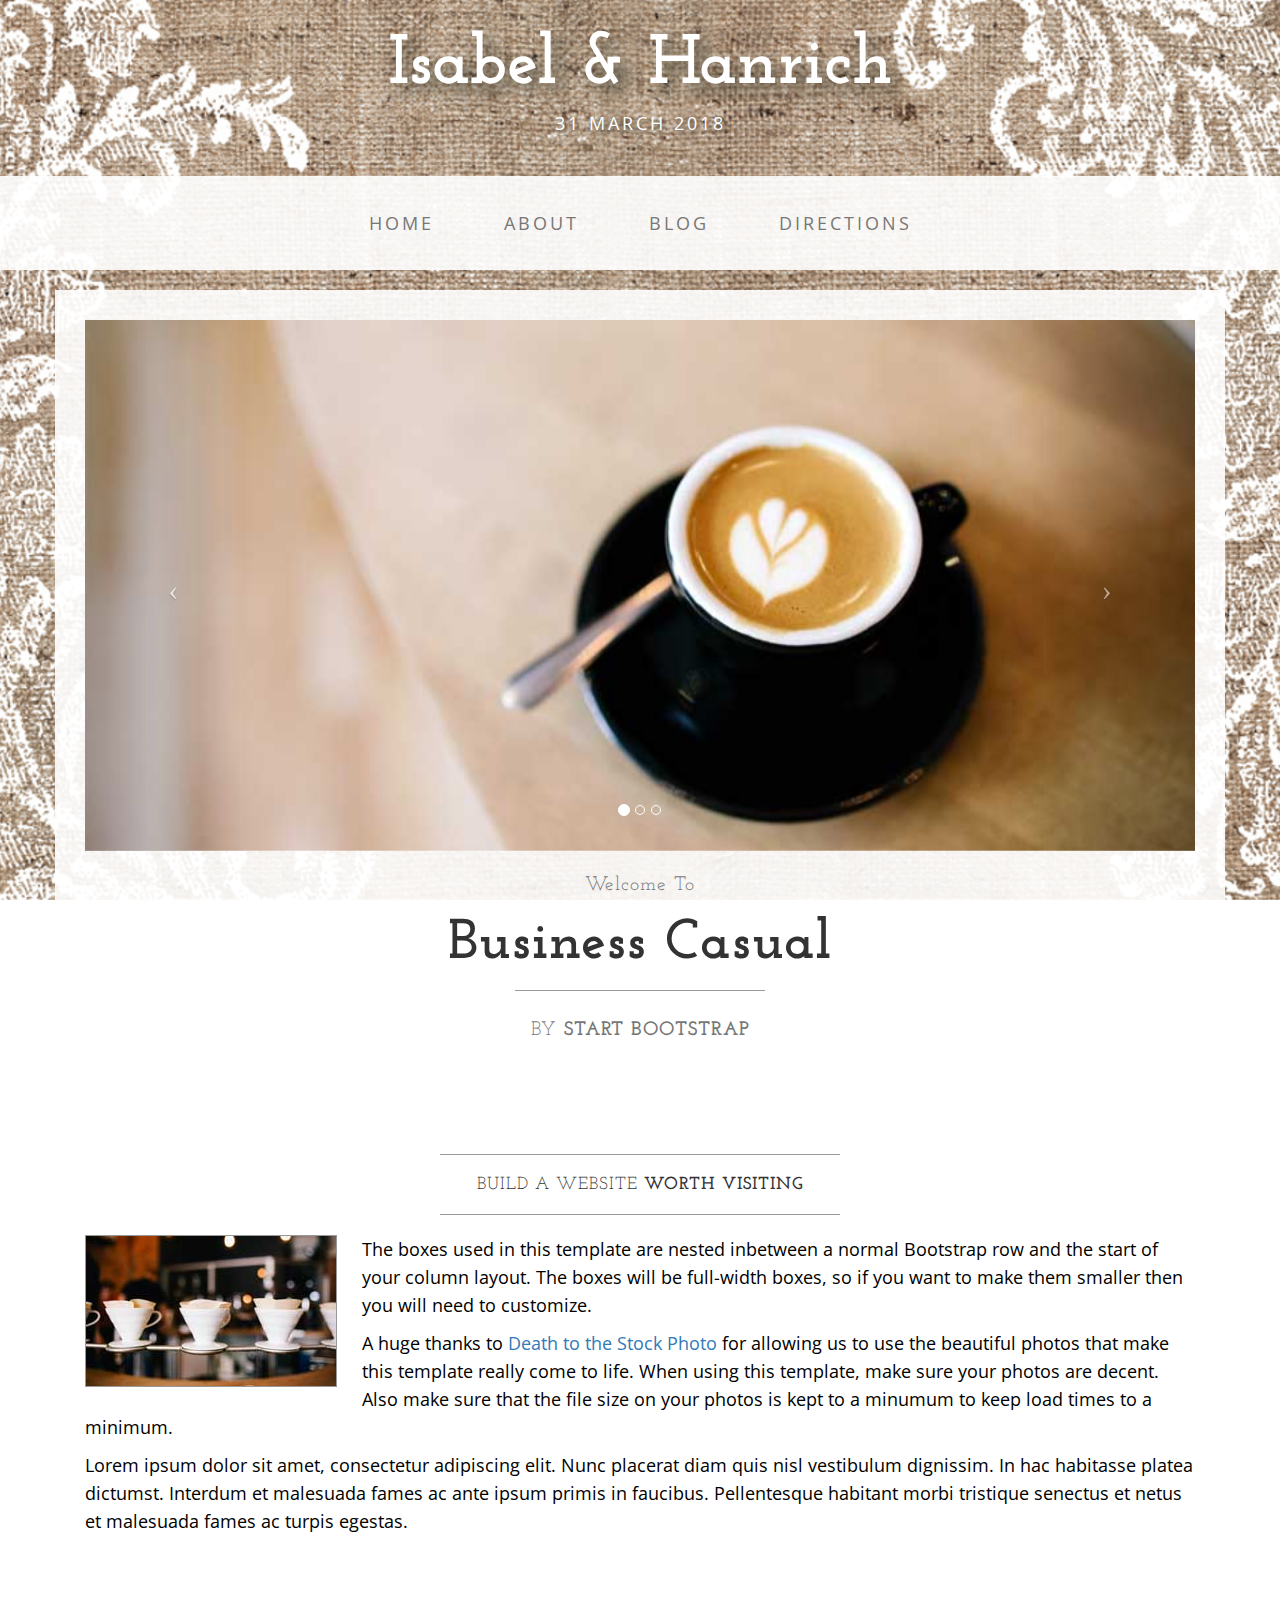
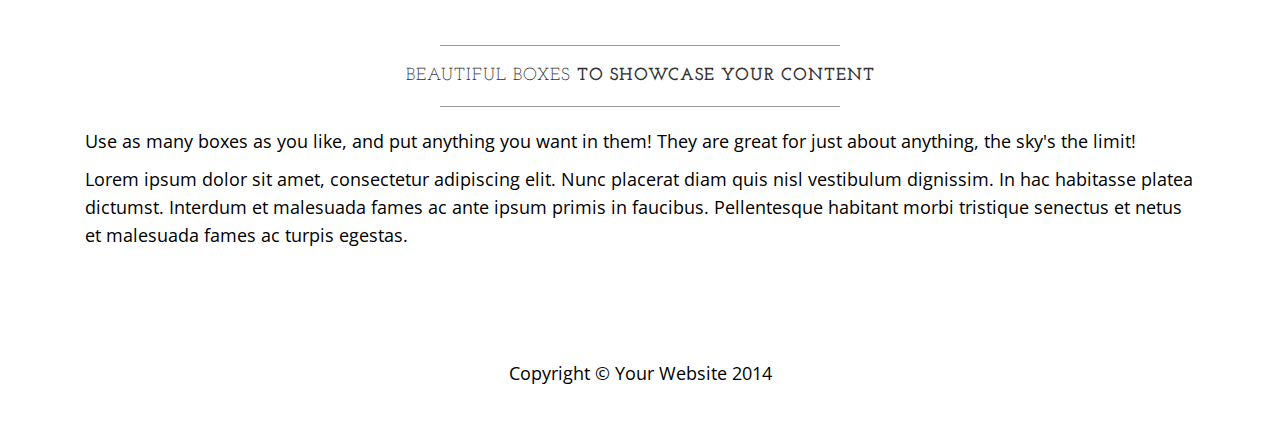
<file: startbootstrap-business-casual-gh-pages/index.html>
<!DOCTYPE html>
<html lang="en">

<head>

    <meta charset="utf-8">
    <meta http-equiv="X-UA-Compatible" content="IE=edge">
    <meta name="viewport" content="width=device-width, initial-scale=1">
    <meta name="description" content="">
    <meta name="author" content="">

    <title>Business Casual - Start Bootstrap Theme</title>

    <!-- Bootstrap Core CSS -->
    <link href="css/bootstrap.min.css" rel="stylesheet">

    <!-- Custom CSS -->
    <link href="css/business-casual.css" rel="stylesheet">

    <!-- Fonts -->
    <link href="https://fonts.googleapis.com/css?family=Open+Sans:300italic,400italic,600italic,700italic,800italic,400,300,600,700,800" rel="stylesheet" type="text/css">
    <link href="https://fonts.googleapis.com/css?family=Josefin+Slab:100,300,400,600,700,100italic,300italic,400italic,600italic,700italic" rel="stylesheet" type="text/css">

    <!-- HTML5 Shim and Respond.js IE8 support of HTML5 elements and media queries -->
    <!-- WARNING: Respond.js doesn't work if you view the page via file:// -->
    <!--[if lt IE 9]>
        <script src="https://oss.maxcdn.com/libs/html5shiv/3.7.0/html5shiv.js"></script>
        <script src="https://oss.maxcdn.com/libs/respond.js/1.4.2/respond.min.js"></script>
    <![endif]-->

</head>

<body>
    <div class="brand">Isabel &#38; Hanrich</div>
    <div class="address-bar">31 March 2018</div>

    <!-- Navigation -->
    <nav class="navbar navbar-default" role="navigation">
        <div class="container">
            <!-- Brand and toggle get grouped for better mobile display -->
            <div class="navbar-header">
                <button type="button" class="navbar-toggle" data-toggle="collapse" data-target="#bs-example-navbar-collapse-1">
                    <span class="sr-only">Toggle navigation</span>
                    <span class="icon-bar"></span>
                    <span class="icon-bar"></span>
                    <span class="icon-bar"></span>
                </button>
                <!-- navbar-brand is hidden on larger screens, but visible when the menu is collapsed -->
                <a class="navbar-brand" href="index.html">Business Casual</a>
            </div>
            <!-- Collect the nav links, forms, and other content for toggling -->
            <div class="collapse navbar-collapse" id="bs-example-navbar-collapse-1">
                <ul class="nav navbar-nav">
                    <li>
                        <a href="index.html">Home</a>
                    </li>
                    <li>
                        <a href="about.html">About</a>
                    </li>
                    <li>
                        <a href="blog.html">Blog</a>
                    </li>
                    <li>
                        <a href="directions.html">Directions</a>
                    </li>
                </ul>
            </div>
            <!-- /.navbar-collapse -->
        </div>
        <!-- /.container -->
    </nav>

    <div class="container">

        <div class="row">
            <div class="box">
                <div class="col-lg-12 text-center">
                    <div id="carousel-example-generic" class="carousel slide">
                        <!-- Indicators -->
                        <ol class="carousel-indicators hidden-xs">
                            <li data-target="#carousel-example-generic" data-slide-to="0" class="active"></li>
                            <li data-target="#carousel-example-generic" data-slide-to="1"></li>
                            <li data-target="#carousel-example-generic" data-slide-to="2"></li>
                        </ol>

                        <!-- Wrapper for slides -->
                        <div class="carousel-inner">
                            <div class="item active">
                                <img class="img-responsive img-full" src="img/slide-1.jpg" alt="">
                            </div>
                            <div class="item">
                                <img class="img-responsive img-full" src="img/slide-2.jpg" alt="">
                            </div>
                            <div class="item">
                                <img class="img-responsive img-full" src="img/slide-3.jpg" alt="">
                            </div>
                        </div>

                        <!-- Controls -->
                        <a class="left carousel-control" href="#carousel-example-generic" data-slide="prev">
                            <span class="icon-prev"></span>
                        </a>
                        <a class="right carousel-control" href="#carousel-example-generic" data-slide="next">
                            <span class="icon-next"></span>
                        </a>
                    </div>
                    <h2 class="brand-before">
                        <small>Welcome to</small>
                    </h2>
                    <h1 class="brand-name">Business Casual</h1>
                    <hr class="tagline-divider">
                    <h2>
                        <small>By
                            <strong>Start Bootstrap</strong>
                        </small>
                    </h2>
                </div>
            </div>
        </div>

        <div class="row">
            <div class="box">
                <div class="col-lg-12">
                    <hr>
                    <h2 class="intro-text text-center">Build a website
                        <strong>worth visiting</strong>
                    </h2>
                    <hr>
                    <img class="img-responsive img-border img-left" src="img/intro-pic.jpg" alt="">
                    <hr class="visible-xs">
                    <p>The boxes used in this template are nested inbetween a normal Bootstrap row and the start of your column layout. The boxes will be full-width boxes, so if you want to make them smaller then you will need to customize.</p>
                    <p>A huge thanks to <a href="http://join.deathtothestockphoto.com/" target="_blank">Death to the Stock Photo</a> for allowing us to use the beautiful photos that make this template really come to life. When using this template, make sure your photos are decent. Also make sure that the file size on your photos is kept to a minumum to keep load times to a minimum.</p>
                    <p>Lorem ipsum dolor sit amet, consectetur adipiscing elit. Nunc placerat diam quis nisl vestibulum dignissim. In hac habitasse platea dictumst. Interdum et malesuada fames ac ante ipsum primis in faucibus. Pellentesque habitant morbi tristique senectus et netus et malesuada fames ac turpis egestas.</p>
                </div>
            </div>
        </div>

        <div class="row">
            <div class="box">
                <div class="col-lg-12">
                    <hr>
                    <h2 class="intro-text text-center">Beautiful boxes
                        <strong>to showcase your content</strong>
                    </h2>
                    <hr>
                    <p>Use as many boxes as you like, and put anything you want in them! They are great for just about anything, the sky's the limit!</p>
                    <p>Lorem ipsum dolor sit amet, consectetur adipiscing elit. Nunc placerat diam quis nisl vestibulum dignissim. In hac habitasse platea dictumst. Interdum et malesuada fames ac ante ipsum primis in faucibus. Pellentesque habitant morbi tristique senectus et netus et malesuada fames ac turpis egestas.</p>
                </div>
            </div>
        </div>

    </div>
    <!-- /.container -->

    <footer>
        <div class="container">
            <div class="row">
                <div class="col-lg-12 text-center">
                    <p>Copyright &copy; Your Website 2014</p>
                </div>
            </div>
        </div>
    </footer>

    <!-- jQuery -->
    <script src="js/jquery.js"></script>

    <!-- Bootstrap Core JavaScript -->
    <script src="js/bootstrap.min.js"></script>

    <!-- Script to Activate the Carousel -->
    <script>
    $('.carousel').carousel({
        interval: 5000 //changes the speed
    })
    </script>

</body>

</html>
</file>
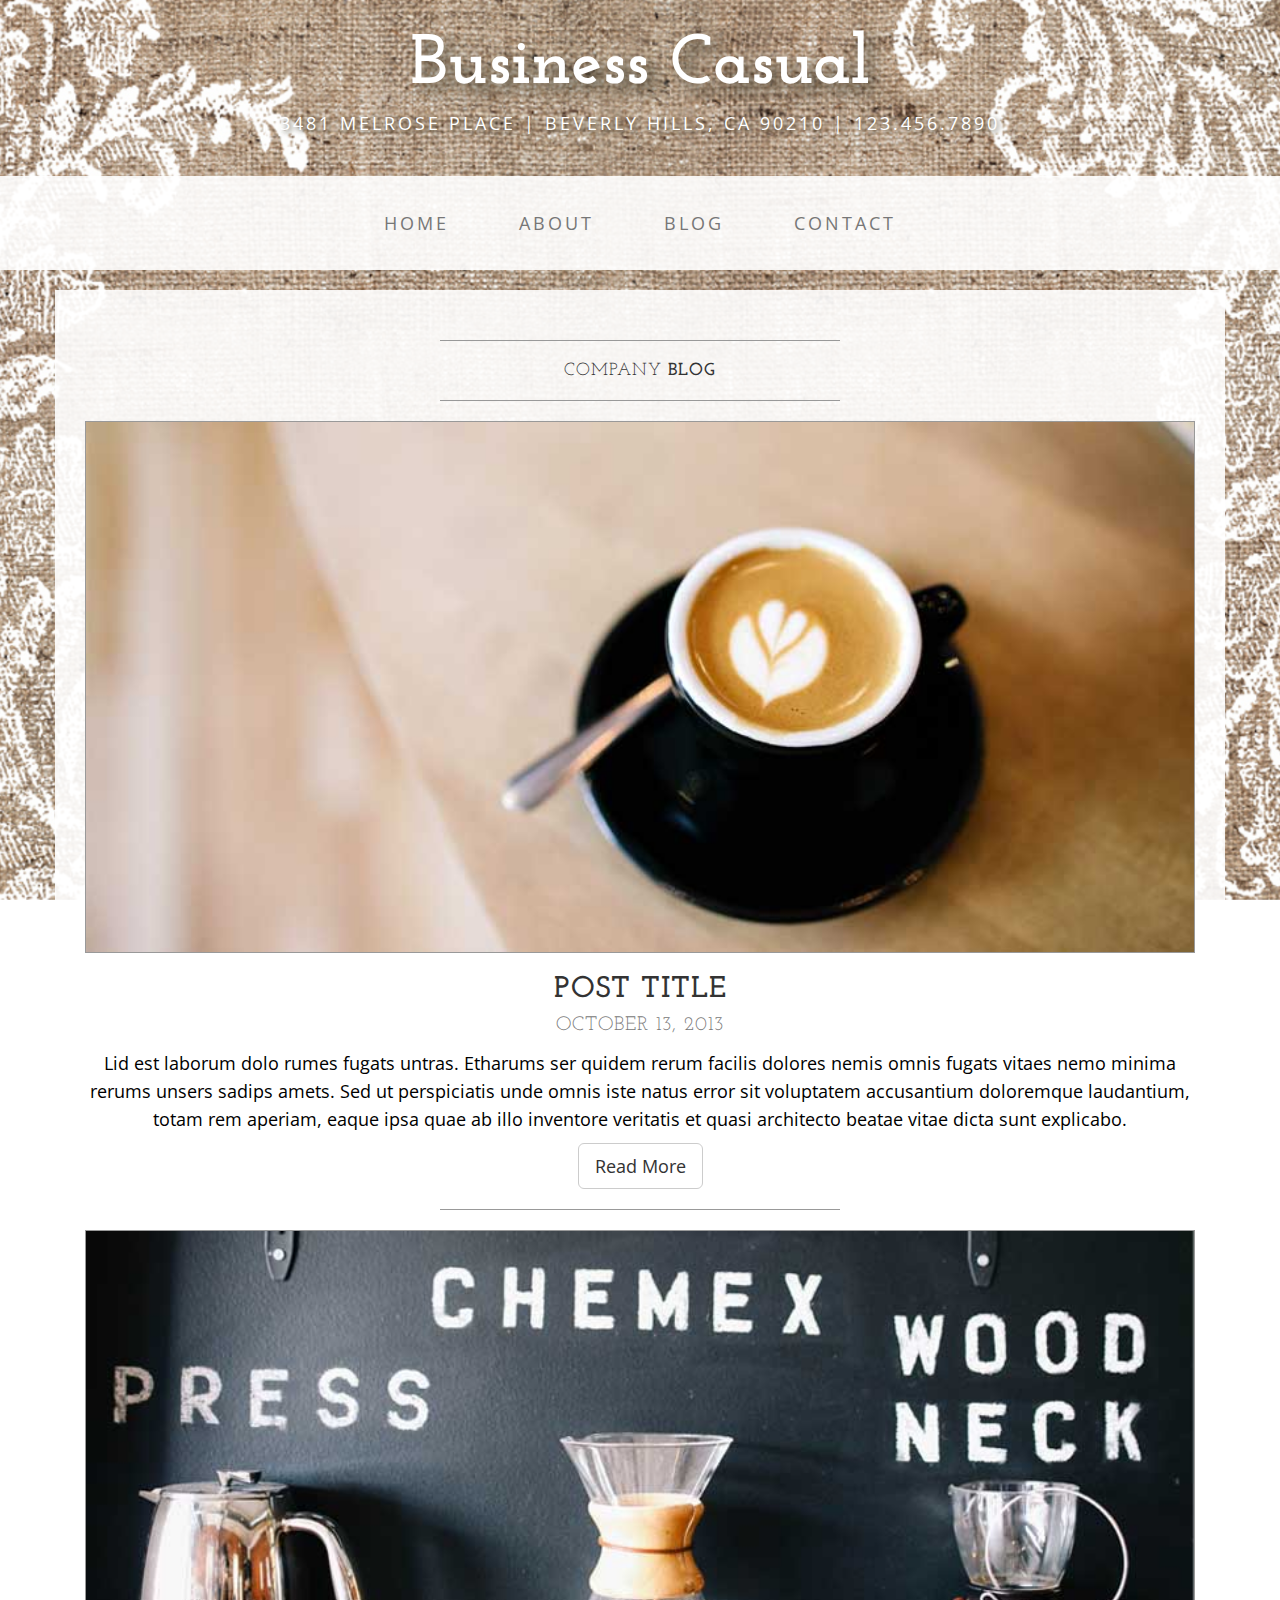
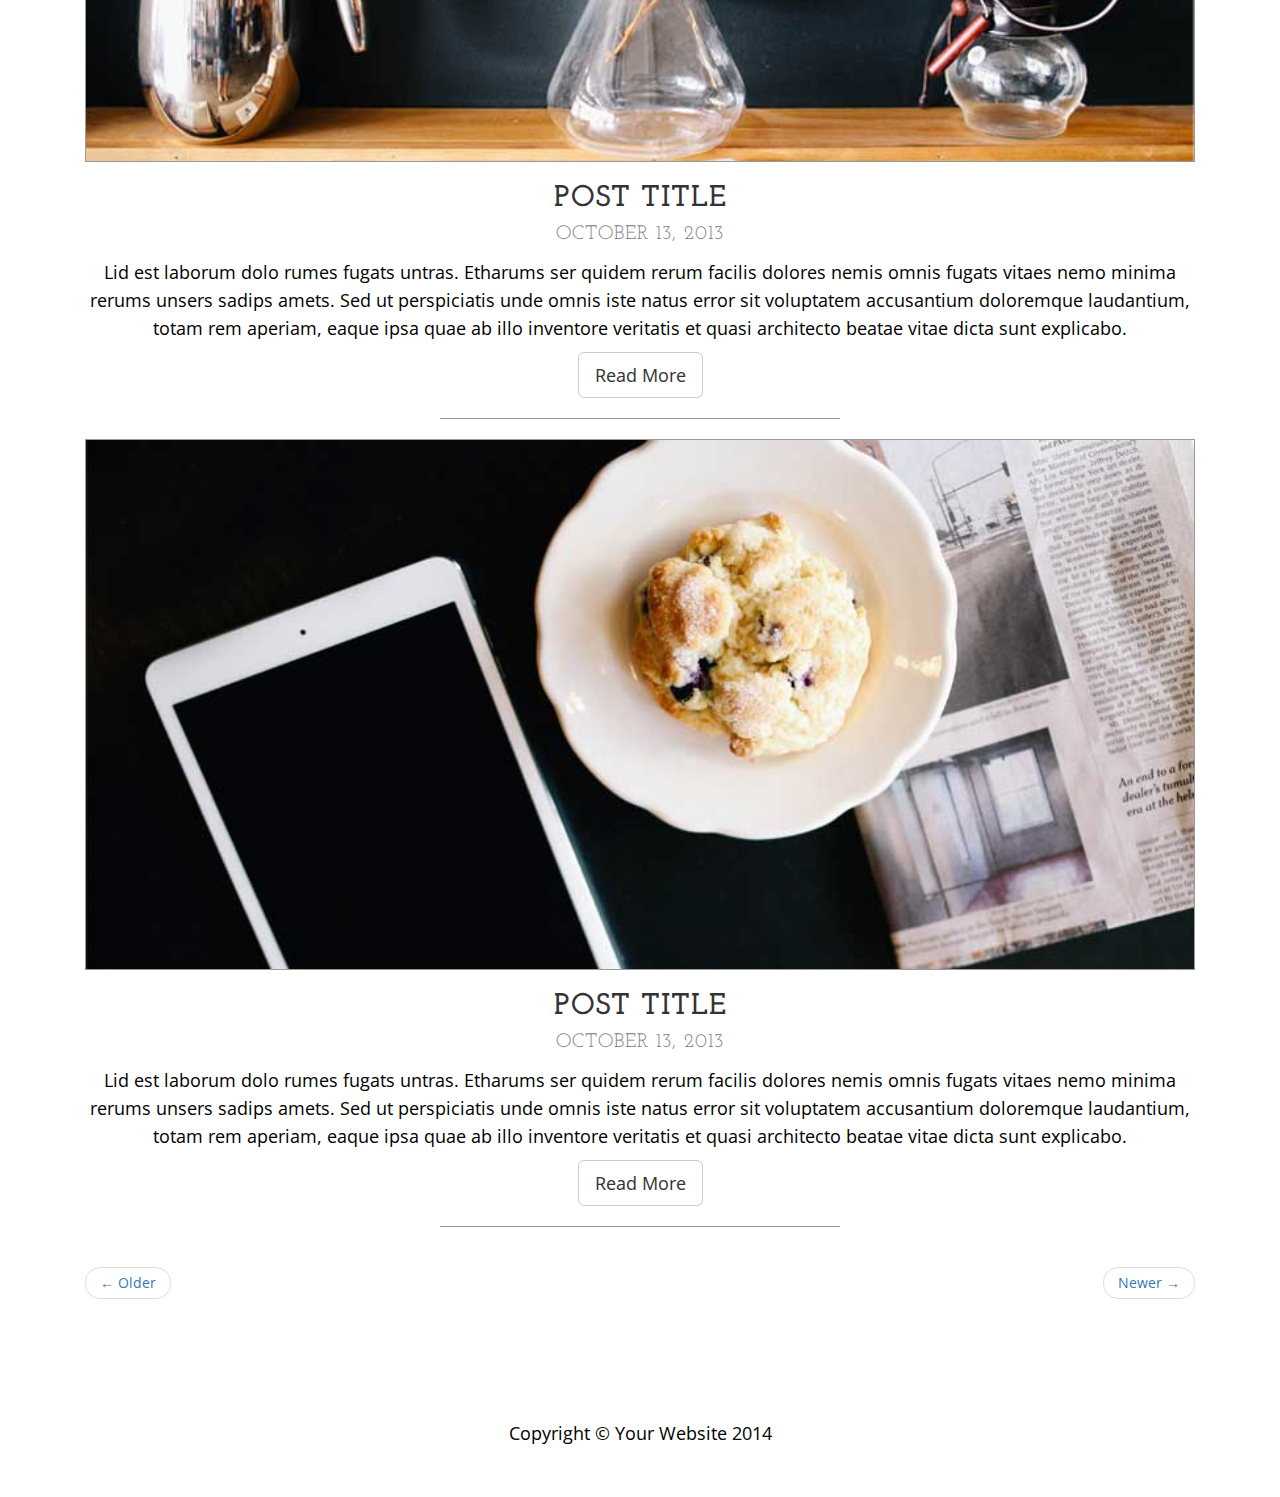
<file: startbootstrap-business-casual-gh-pages/blog.html>
<!DOCTYPE html>
<html lang="en">

<head>

    <meta charset="utf-8">
    <meta http-equiv="X-UA-Compatible" content="IE=edge">
    <meta name="viewport" content="width=device-width, initial-scale=1">
    <meta name="description" content="">
    <meta name="author" content="">

    <title>Blog - Business Casual - Start Bootstrap Theme</title>

    <!-- Bootstrap Core CSS -->
    <link href="css/bootstrap.min.css" rel="stylesheet">

    <!-- Custom CSS -->
    <link href="css/business-casual.css" rel="stylesheet">

    <!-- Fonts -->
    <link href="https://fonts.googleapis.com/css?family=Open+Sans:300italic,400italic,600italic,700italic,800italic,400,300,600,700,800" rel="stylesheet" type="text/css">
    <link href="https://fonts.googleapis.com/css?family=Josefin+Slab:100,300,400,600,700,100italic,300italic,400italic,600italic,700italic" rel="stylesheet" type="text/css">

    <!-- HTML5 Shim and Respond.js IE8 support of HTML5 elements and media queries -->
    <!-- WARNING: Respond.js doesn't work if you view the page via file:// -->
    <!--[if lt IE 9]>
        <script src="https://oss.maxcdn.com/libs/html5shiv/3.7.0/html5shiv.js"></script>
        <script src="https://oss.maxcdn.com/libs/respond.js/1.4.2/respond.min.js"></script>
    <![endif]-->

</head>

<body>

    <div class="brand">Business Casual</div>
    <div class="address-bar">3481 Melrose Place | Beverly Hills, CA 90210 | 123.456.7890</div>

    <!-- Navigation -->
    <nav class="navbar navbar-default" role="navigation">
        <div class="container">
            <!-- Brand and toggle get grouped for better mobile display -->
            <div class="navbar-header">
                <button type="button" class="navbar-toggle" data-toggle="collapse" data-target="#bs-example-navbar-collapse-1">
                    <span class="sr-only">Toggle navigation</span>
                    <span class="icon-bar"></span>
                    <span class="icon-bar"></span>
                    <span class="icon-bar"></span>
                </button>
                <!-- navbar-brand is hidden on larger screens, but visible when the menu is collapsed -->
                <a class="navbar-brand" href="index.html">Business Casual</a>
            </div>
            <!-- Collect the nav links, forms, and other content for toggling -->
            <div class="collapse navbar-collapse" id="bs-example-navbar-collapse-1">
                <ul class="nav navbar-nav">
                    <li>
                        <a href="index.html">Home</a>
                    </li>
                    <li>
                        <a href="about.html">About</a>
                    </li>
                    <li>
                        <a href="blog.html">Blog</a>
                    </li>
                    <li>
                        <a href="contact.html">Contact</a>
                    </li>
                </ul>
            </div>
            <!-- /.navbar-collapse -->
        </div>
        <!-- /.container -->
    </nav>

    <div class="container">

        <div class="row">
            <div class="box">
                <div class="col-lg-12">
                    <hr>
                    <h2 class="intro-text text-center">Company
                        <strong>blog</strong>
                    </h2>
                    <hr>
                </div>
                <div class="col-lg-12 text-center">
                    <img class="img-responsive img-border img-full" src="img/slide-1.jpg" alt="">
                    <h2>Post Title
                        <br>
                        <small>October 13, 2013</small>
                    </h2>
                    <p>Lid est laborum dolo rumes fugats untras. Etharums ser quidem rerum facilis dolores nemis omnis fugats vitaes nemo minima rerums unsers sadips amets. Sed ut perspiciatis unde omnis iste natus error sit voluptatem accusantium doloremque laudantium, totam rem aperiam, eaque ipsa quae ab illo inventore veritatis et quasi architecto beatae vitae dicta sunt explicabo.</p>
                    <a href="#" class="btn btn-default btn-lg">Read More</a>
                    <hr>
                </div>
                <div class="col-lg-12 text-center">
                    <img class="img-responsive img-border img-full" src="img/slide-2.jpg" alt="">
                    <h2>Post Title
                        <br>
                        <small>October 13, 2013</small>
                    </h2>
                    <p>Lid est laborum dolo rumes fugats untras. Etharums ser quidem rerum facilis dolores nemis omnis fugats vitaes nemo minima rerums unsers sadips amets. Sed ut perspiciatis unde omnis iste natus error sit voluptatem accusantium doloremque laudantium, totam rem aperiam, eaque ipsa quae ab illo inventore veritatis et quasi architecto beatae vitae dicta sunt explicabo.</p>
                    <a href="#" class="btn btn-default btn-lg">Read More</a>
                    <hr>
                </div>
                <div class="col-lg-12 text-center">
                    <img class="img-responsive img-border img-full" src="img/slide-3.jpg" alt="">
                    <h2>Post Title
                        <br>
                        <small>October 13, 2013</small>
                    </h2>
                    <p>Lid est laborum dolo rumes fugats untras. Etharums ser quidem rerum facilis dolores nemis omnis fugats vitaes nemo minima rerums unsers sadips amets. Sed ut perspiciatis unde omnis iste natus error sit voluptatem accusantium doloremque laudantium, totam rem aperiam, eaque ipsa quae ab illo inventore veritatis et quasi architecto beatae vitae dicta sunt explicabo.</p>
                    <a href="#" class="btn btn-default btn-lg">Read More</a>
                    <hr>
                </div>
                <div class="col-lg-12 text-center">
                    <ul class="pager">
                        <li class="previous"><a href="#">&larr; Older</a>
                        </li>
                        <li class="next"><a href="#">Newer &rarr;</a>
                        </li>
                    </ul>
                </div>
            </div>
        </div>

    </div>
    <!-- /.container -->

    <footer>
        <div class="container">
            <div class="row">
                <div class="col-lg-12 text-center">
                    <p>Copyright &copy; Your Website 2014</p>
                </div>
            </div>
        </div>
    </footer>

    <!-- jQuery -->
    <script src="js/jquery.js"></script>

    <!-- Bootstrap Core JavaScript -->
    <script src="js/bootstrap.min.js"></script>

</body>

</html>
</file>
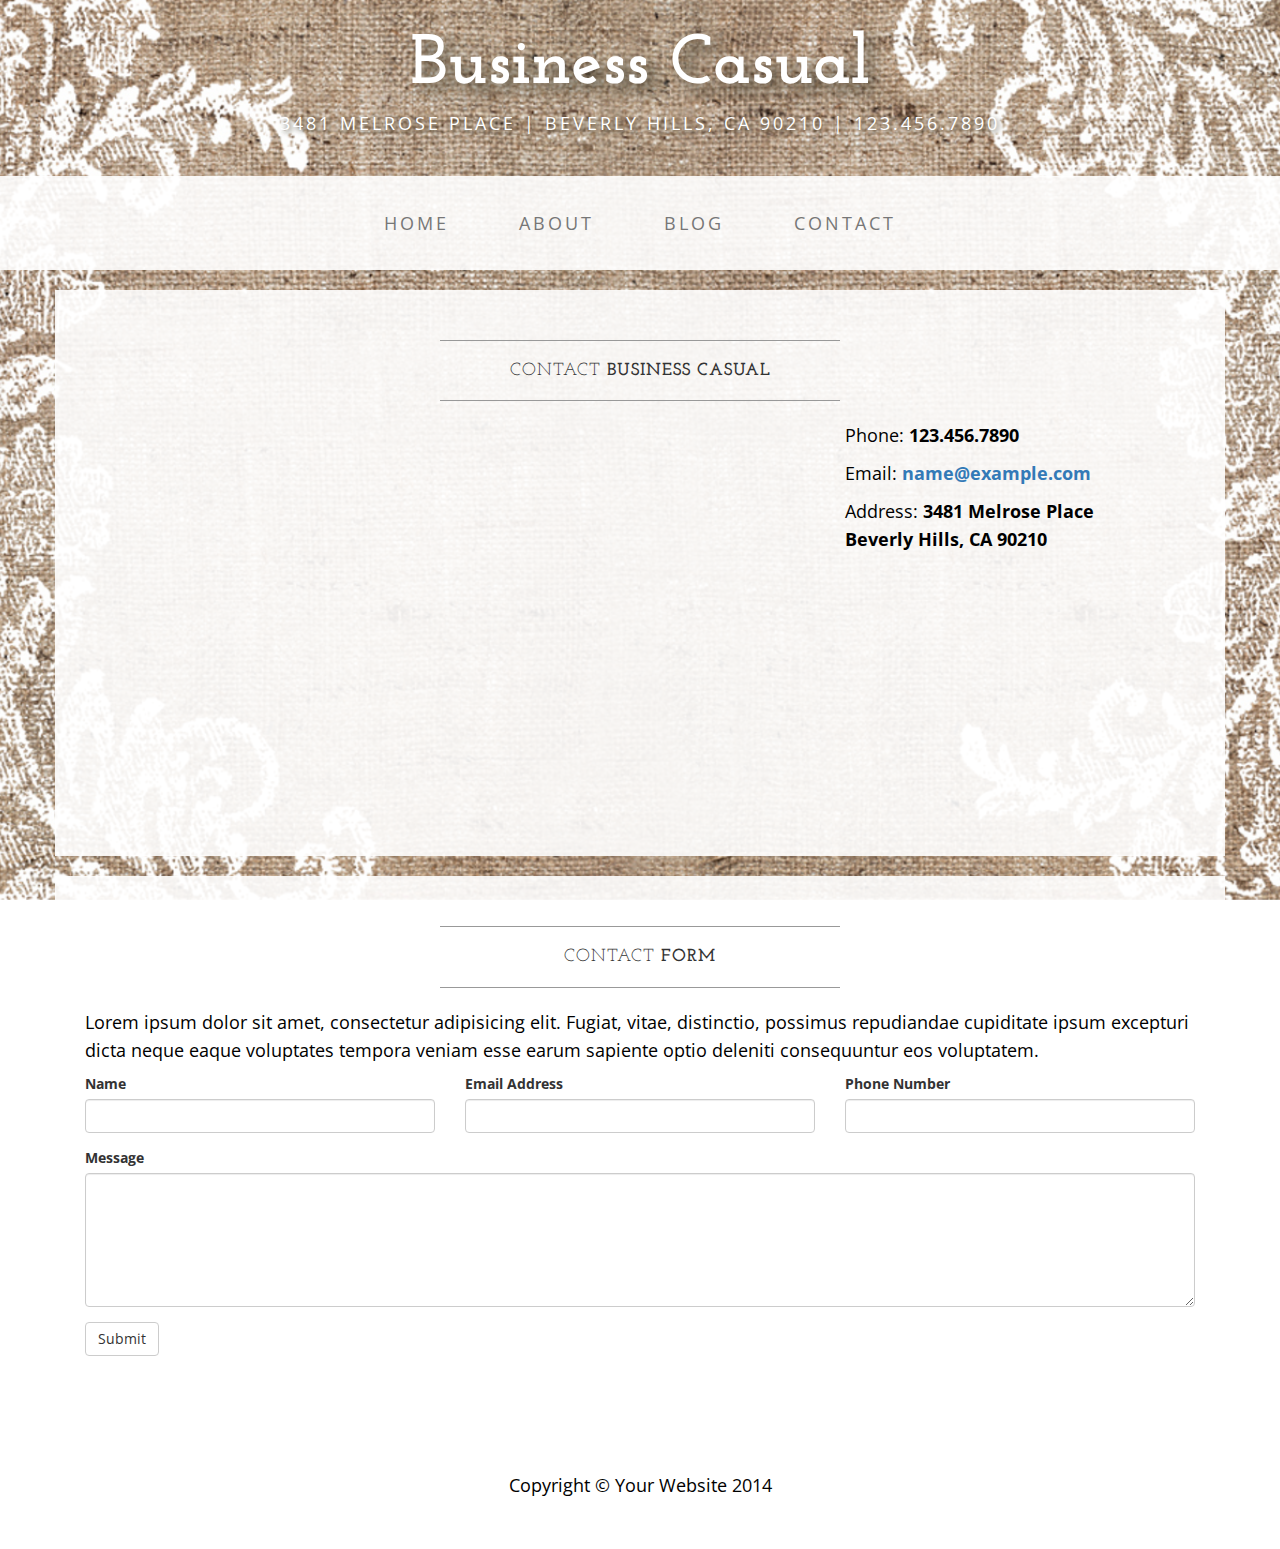
<file: startbootstrap-business-casual-gh-pages/contact.html>
<!DOCTYPE html>
<html lang="en">

<head>

    <meta charset="utf-8">
    <meta http-equiv="X-UA-Compatible" content="IE=edge">
    <meta name="viewport" content="width=device-width, initial-scale=1">
    <meta name="description" content="">
    <meta name="author" content="">

    <title>Contact - Business Casual - Start Bootstrap Theme</title>

    <!-- Bootstrap Core CSS -->
    <link href="css/bootstrap.min.css" rel="stylesheet">

    <!-- Custom CSS -->
    <link href="css/business-casual.css" rel="stylesheet">

    <!-- Fonts -->
    <link href="https://fonts.googleapis.com/css?family=Open+Sans:300italic,400italic,600italic,700italic,800italic,400,300,600,700,800" rel="stylesheet" type="text/css">
    <link href="https://fonts.googleapis.com/css?family=Josefin+Slab:100,300,400,600,700,100italic,300italic,400italic,600italic,700italic" rel="stylesheet" type="text/css">

    <!-- HTML5 Shim and Respond.js IE8 support of HTML5 elements and media queries -->
    <!-- WARNING: Respond.js doesn't work if you view the page via file:// -->
    <!--[if lt IE 9]>
        <script src="https://oss.maxcdn.com/libs/html5shiv/3.7.0/html5shiv.js"></script>
        <script src="https://oss.maxcdn.com/libs/respond.js/1.4.2/respond.min.js"></script>
    <![endif]-->

</head>

<body>

    <div class="brand">Business Casual</div>
    <div class="address-bar">3481 Melrose Place | Beverly Hills, CA 90210 | 123.456.7890</div>

    <!-- Navigation -->
    <nav class="navbar navbar-default" role="navigation">
        <div class="container">
            <!-- Brand and toggle get grouped for better mobile display -->
            <div class="navbar-header">
                <button type="button" class="navbar-toggle" data-toggle="collapse" data-target="#bs-example-navbar-collapse-1">
                    <span class="sr-only">Toggle navigation</span>
                    <span class="icon-bar"></span>
                    <span class="icon-bar"></span>
                    <span class="icon-bar"></span>
                </button>
                <!-- navbar-brand is hidden on larger screens, but visible when the menu is collapsed -->
                <a class="navbar-brand" href="index.html">Business Casual</a>
            </div>
            <!-- Collect the nav links, forms, and other content for toggling -->
            <div class="collapse navbar-collapse" id="bs-example-navbar-collapse-1">
                <ul class="nav navbar-nav">
                    <li>
                        <a href="index.html">Home</a>
                    </li>
                    <li>
                        <a href="about.html">About</a>
                    </li>
                    <li>
                        <a href="blog.html">Blog</a>
                    </li>
                    <li>
                        <a href="contact.html">Contact</a>
                    </li>
                </ul>
            </div>
            <!-- /.navbar-collapse -->
        </div>
        <!-- /.container -->
    </nav>

    <div class="container">

        <div class="row">
            <div class="box">
                <div class="col-lg-12">
                    <hr>
                    <h2 class="intro-text text-center">Contact
                        <strong>business casual</strong>
                    </h2>
                    <hr>
                </div>
                <div class="col-md-8">
                    <!-- Embedded Google Map using an iframe - to select your location find it on Google maps and paste the link as the iframe src. If you want to use the Google Maps API instead then have at it! -->
                    <iframe width="100%" height="400" frameborder="0" scrolling="no" marginheight="0" marginwidth="0" src="http://maps.google.com/maps?hl=en&amp;ie=UTF8&amp;ll=37.0625,-95.677068&amp;spn=56.506174,79.013672&amp;t=m&amp;z=4&amp;output=embed"></iframe>
                </div>
                <div class="col-md-4">
                    <p>Phone:
                        <strong>123.456.7890</strong>
                    </p>
                    <p>Email:
                        <strong><a href="mailto:name@example.com">name@example.com</a></strong>
                    </p>
                    <p>Address:
                        <strong>3481 Melrose Place
                            <br>Beverly Hills, CA 90210</strong>
                    </p>
                </div>
                <div class="clearfix"></div>
            </div>
        </div>

        <div class="row">
            <div class="box">
                <div class="col-lg-12">
                    <hr>
                    <h2 class="intro-text text-center">Contact
                        <strong>form</strong>
                    </h2>
                    <hr>
                    <p>Lorem ipsum dolor sit amet, consectetur adipisicing elit. Fugiat, vitae, distinctio, possimus repudiandae cupiditate ipsum excepturi dicta neque eaque voluptates tempora veniam esse earum sapiente optio deleniti consequuntur eos voluptatem.</p>
                    <form role="form">
                        <div class="row">
                            <div class="form-group col-lg-4">
                                <label>Name</label>
                                <input type="text" class="form-control">
                            </div>
                            <div class="form-group col-lg-4">
                                <label>Email Address</label>
                                <input type="email" class="form-control">
                            </div>
                            <div class="form-group col-lg-4">
                                <label>Phone Number</label>
                                <input type="tel" class="form-control">
                            </div>
                            <div class="clearfix"></div>
                            <div class="form-group col-lg-12">
                                <label>Message</label>
                                <textarea class="form-control" rows="6"></textarea>
                            </div>
                            <div class="form-group col-lg-12">
                                <input type="hidden" name="save" value="contact">
                                <button type="submit" class="btn btn-default">Submit</button>
                            </div>
                        </div>
                    </form>
                </div>
            </div>
        </div>

    </div>
    <!-- /.container -->

    <footer>
        <div class="container">
            <div class="row">
                <div class="col-lg-12 text-center">
                    <p>Copyright &copy; Your Website 2014</p>
                </div>
            </div>
        </div>
    </footer>

    <!-- jQuery -->
    <script src="js/jquery.js"></script>

    <!-- Bootstrap Core JavaScript -->
    <script src="js/bootstrap.min.js"></script>

</body>

</html>
</file>
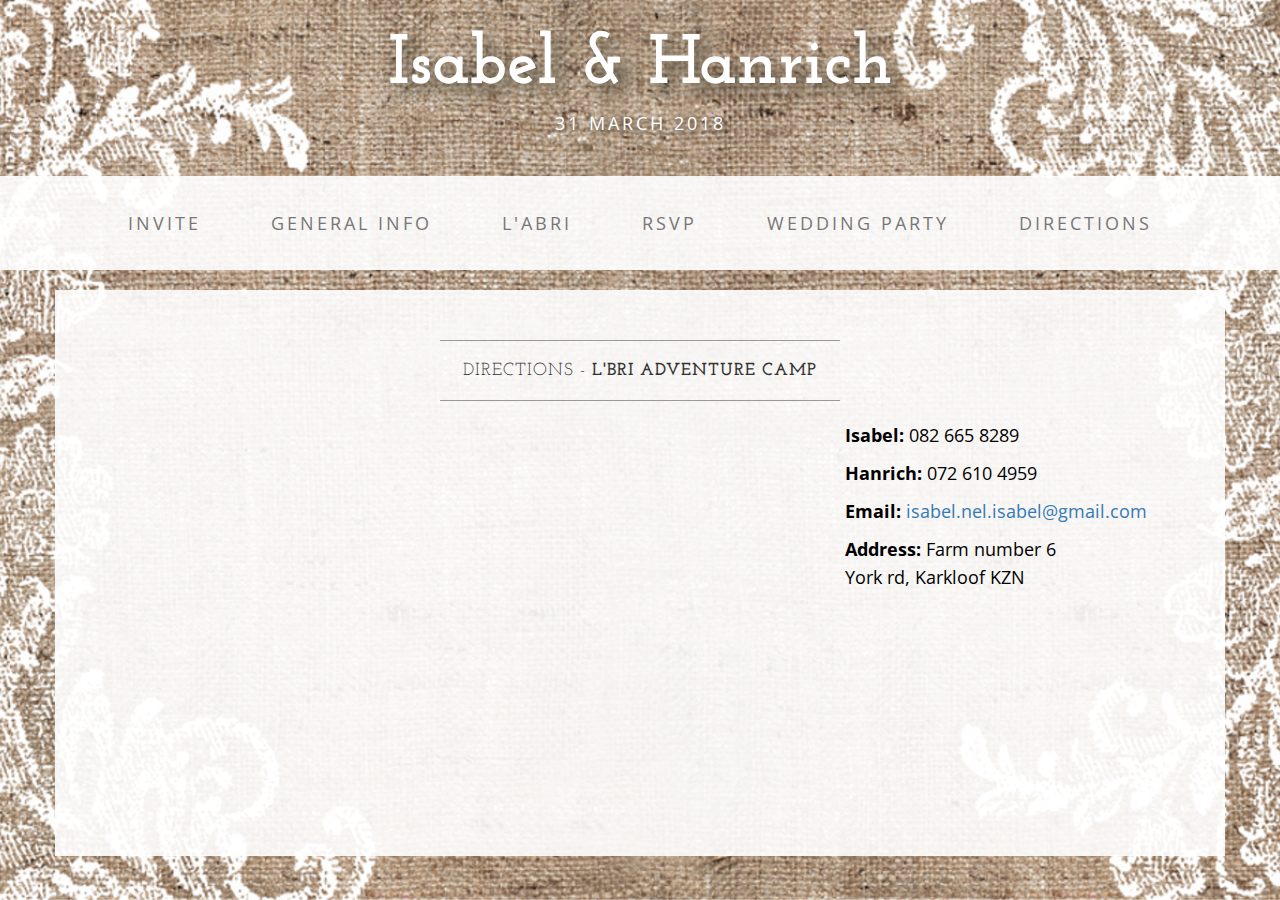
<file: startbootstrap-business-casual-gh-pages/directions.html>
<!DOCTYPE html>
<html lang="en">

<head>

    <meta charset="utf-8">
    <meta http-equiv="X-UA-Compatible" content="IE=edge">
    <meta name="viewport" content="width=device-width, initial-scale=1">
    <meta name="description" content="">
    <meta name="author" content="">

    <title>Directions</title>

    <!-- Bootstrap Core CSS -->
    <link href="css/bootstrap.min.css" rel="stylesheet">

    <!-- Custom CSS -->
    <link href="css/business-casual.css" rel="stylesheet">

    <!-- Fonts -->
    <link href="https://fonts.googleapis.com/css?family=Open+Sans:300italic,400italic,600italic,700italic,800italic,400,300,600,700,800" rel="stylesheet" type="text/css">
    <link href="https://fonts.googleapis.com/css?family=Josefin+Slab:100,300,400,600,700,100italic,300italic,400italic,600italic,700italic" rel="stylesheet" type="text/css">

    <!-- HTML5 Shim and Respond.js IE8 support of HTML5 elements and media queries -->
    <!-- WARNING: Respond.js doesn't work if you view the page via file:// -->
    <!--[if lt IE 9]>
        <script src="https://oss.maxcdn.com/libs/html5shiv/3.7.0/html5shiv.js"></script>
        <script src="https://oss.maxcdn.com/libs/respond.js/1.4.2/respond.min.js"></script>
    <![endif]-->

</head>

<body>

    <div class="brand">Isabel &#38; Hanrich</div>
    <div class="address-bar">31 March 2018</div>

    <!-- Navigation -->
        <nav class="navbar navbar-default" role="navigation">
        <div class="container">
            <!-- Brand and toggle get grouped for better mobile display -->
            <div class="navbar-header">
                <button type="button" class="navbar-toggle" data-toggle="collapse" data-target="#bs-example-navbar-collapse-1">
                    <span class="sr-only">Toggle navigation</span>
                    <span class="icon-bar"></span>
                    <span class="icon-bar"></span>
                    <span class="icon-bar"></span>
                </button>
                <!-- navbar-brand is hidden on larger screens, but visible when the menu is collapsed -->
                <a class="navbar-brand" href="index.html">Isabel &#38; Hanrich </a>
            </div>
            <!-- Collect the nav links, forms, and other content for toggling -->
            <div class="collapse navbar-collapse" id="bs-example-navbar-collapse-1">
                <ul class="nav navbar-nav">
                    <li>
                        <a href="index.html">Invite</a>
                    </li>
                    <li>
                        <a href="about.html">General info</a>
                    </li>
                    <li>
                        <a href="blog.html">L&#39;abri</a>
                    </li>
                     <li>
                        <a href="blog.html">RSVP</a>
                    </li>
                    <li>
                        <a href="weddingParty.html">Wedding Party</a>
                    </li>
                    <li>
                        <a href="directions.html">Directions</a>
                    </li>
                </ul>
            </div>
            <!-- /.navbar-collapse -->
        </div>
        <!-- /.container -->
    </nav>

    <div class="container">

        <div class="row">
            <div class="box">
                <div class="col-lg-12">
                    <hr>
                    <h2 class="intro-text text-center">Directions -
                        <strong>L&#39;bri Adventure Camp</strong>
                    </h2>
                    <hr>
                </div>
                <div class="col-md-8">
                    <!-- Embedded Google Map using an iframe - to select your location find it on Google maps and paste the link as the iframe src. If you want to use the Google Maps API instead then have at it! -->
                    <iframe width="100%" height="400" frameborder="0" scrolling="no" marginheight="0" marginwidth="0" src="http://maps.google.com/maps?hl=en&amp;ie=UTF8&amp;ll=-29.288942, 30.396670&amp;spn=-29.288942, 30.396670&amp;t=m&amp;z=15&amp;output=embed"></iframe>
                </div>
                <div class="col-md-4">
                    <p> <strong> Isabel: </strong>
                        082 665 8289
                    </p>
                    <p> <strong> Hanrich: </strong>
                        072 610 4959
                    </p>
                    <p><strong>Email: </strong>
                        <a href="mailto:name@example.com">isabel.nel.isabel@gmail.com</a>
                    </p>
                    <p> <strong>Address: </strong>
                        Farm number 6 
                            <br>York rd, Karkloof KZN</strong>
                    </p>
                </div>
                <div class="clearfix"></div>
            </div>
        </div>
    </div>
    <!-- /.container -->

    <!-- jQuery -->
    <script src="js/jquery.js"></script>

    <!-- Bootstrap Core JavaScript -->
    <script src="js/bootstrap.min.js"></script>

</body>

</html>
</file>
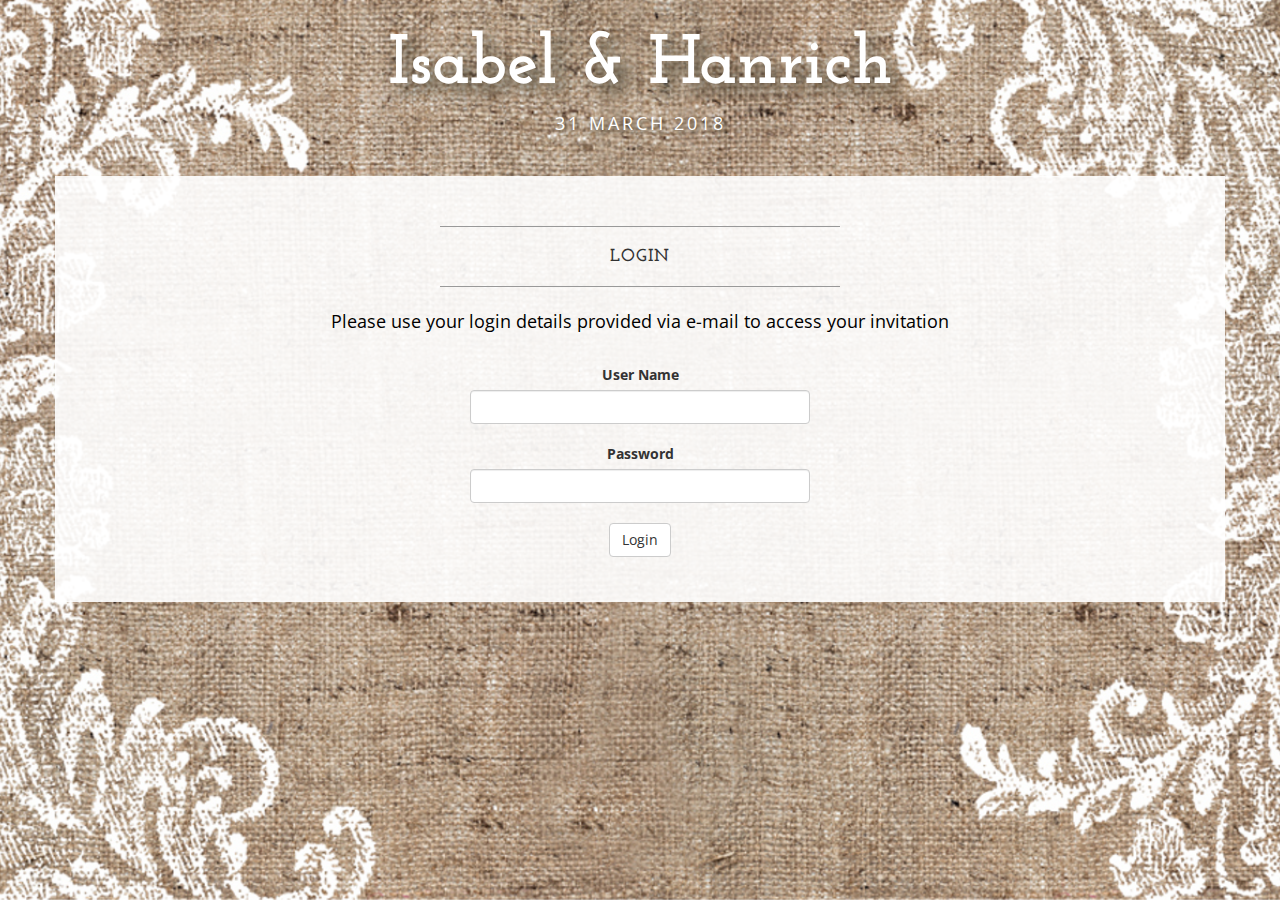
<file: startbootstrap-business-casual-gh-pages/login.html>
<!DOCTYPE html>
<html lang="en">

<head>

    <meta charset="utf-8">
    <meta http-equiv="X-UA-Compatible" content="IE=edge">
    <meta name="viewport" content="width=device-width, initial-scale=1">
    <meta name="description" content="">
    <meta name="author" content="">

    <title>Business Casual - Start Bootstrap Theme</title>

    <!-- Bootstrap Core CSS -->
    <link href="css/bootstrap.min.css" rel="stylesheet">

    <!-- Custom CSS -->
    <link href="css/business-casual.css" rel="stylesheet">

    <!-- Fonts -->
    <link href="https://fonts.googleapis.com/css?family=Open+Sans:300italic,400italic,600italic,700italic,800italic,400,300,600,700,800" rel="stylesheet" type="text/css">
    <link href="https://fonts.googleapis.com/css?family=Josefin+Slab:100,300,400,600,700,100italic,300italic,400italic,600italic,700italic" rel="stylesheet" type="text/css">

    <!-- HTML5 Shim and Respond.js IE8 support of HTML5 elements and media queries -->
    <!-- WARNING: Respond.js doesn't work if you view the page via file:// -->
    <!--[if lt IE 9]>
        <script src="https://oss.maxcdn.com/libs/html5shiv/3.7.0/html5shiv.js"></script>
        <script src="https://oss.maxcdn.com/libs/respond.js/1.4.2/respond.min.js"></script>
    <![endif]-->

</head>

<body>
    <div class="brand">Isabel &#38; Hanrich</div>
    <div class="address-bar">31 March 2018</div>


    <div class="container">
        <div class="row">
            <div class="box">
                <div class="col-lg-12 center">
                    <hr>
                    <h2 class="intro-text text-center">
                        <strong>Login</strong>
                    </h2>
                    <hr>
       
                    <p class="text-center">Please use your login details provided via e-mail to access your invitation</p>
                    <br>
                    <form role="form">
                        <div class="row form-group col-lg-4 col-lg-offset-4 text-center">
                            <div>
                                <label>User Name</label>
                                <input type="text" class="form-control" >
                            </div>
                            <br>
                            <div >
                                <label>Password</label>
                                <input type="password" class="form-control">
                            </div>
                            <br>
                            <div>
                                <input type="hidden" name="save" value="contact">
                                <button type="submit" class="btn btn-default">Login</button>
                            </div>
                        </div>
</form>
                </div>
            </div>
        </div>
    </div>
    <!-- /.container -->

    <!-- jQuery -->
    <script src="js/jquery.js"></script>

    <!-- Bootstrap Core JavaScript -->
    <script src="js/bootstrap.min.js"></script>

    <!-- Script to Activate the Carousel -->
    <script>
    $('.carousel').carousel({
        interval: 5000 //changes the speed
    })
    </script>

</body>

</html>
</file>
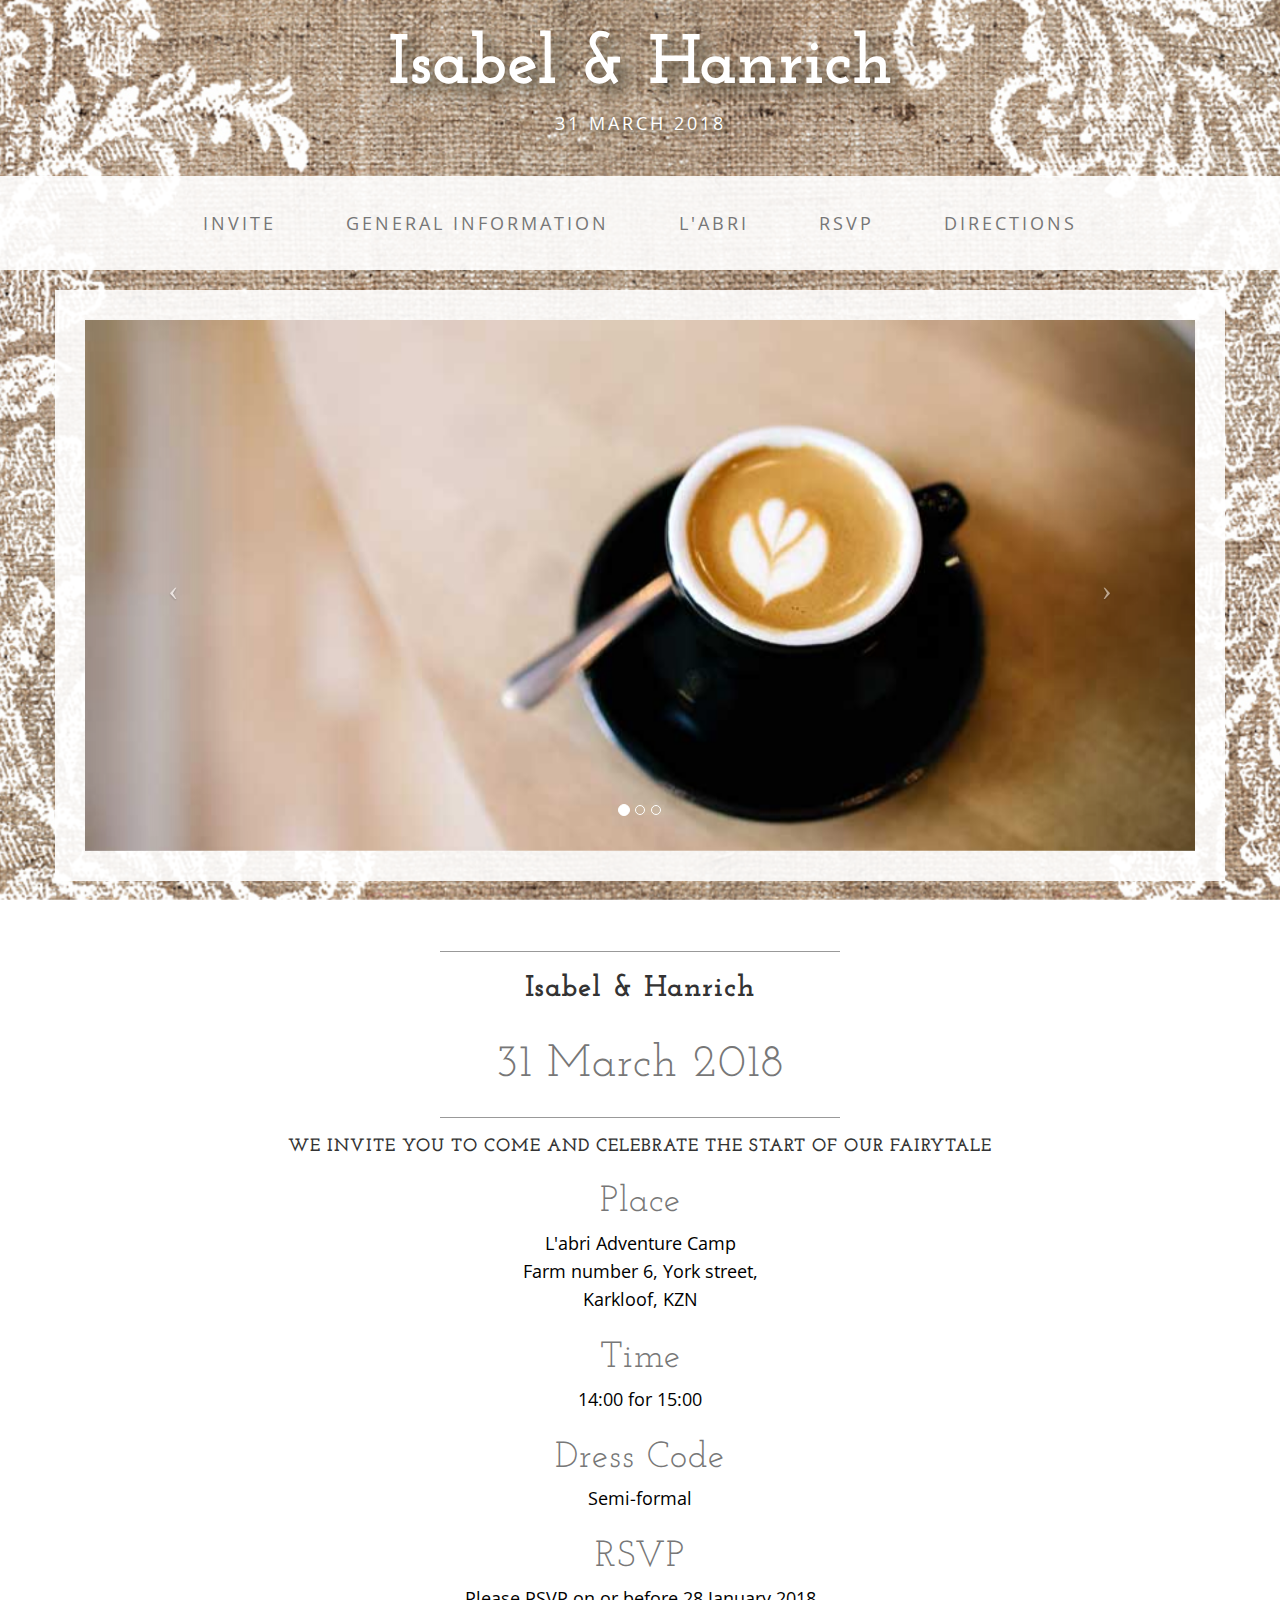
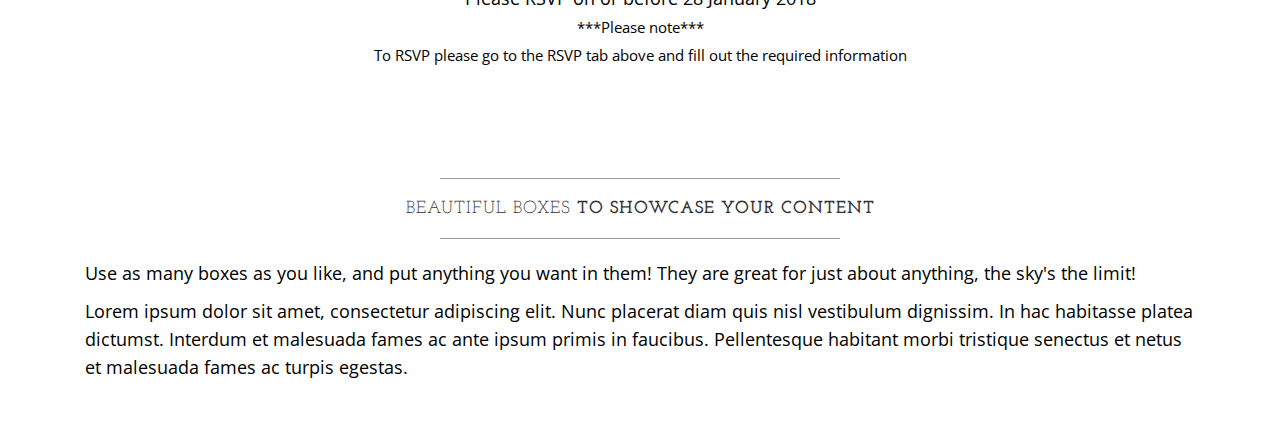
<file: startbootstrap-business-casual-gh-pages/rsvp.html>
<!DOCTYPE html>
<html lang="en">

<head>

    <meta charset="utf-8">
    <meta http-equiv="X-UA-Compatible" content="IE=edge">
    <meta name="viewport" content="width=device-width, initial-scale=1">
    <meta name="description" content="">
    <meta name="author" content="">

    <title>Home</title>

    <!-- Bootstrap Core CSS -->
    <link href="css/bootstrap.min.css" rel="stylesheet">

    <!-- Custom CSS -->
    <link href="css/business-casual.css" rel="stylesheet">

    <!-- Fonts -->
    <link href="https://fonts.googleapis.com/css?family=Open+Sans:300italic,400italic,600italic,700italic,800italic,400,300,600,700,800" rel="stylesheet" type="text/css">
    <link href="https://fonts.googleapis.com/css?family=Josefin+Slab:100,300,400,600,700,100italic,300italic,400italic,600italic,700italic" rel="stylesheet" type="text/css">

    <!-- HTML5 Shim and Respond.js IE8 support of HTML5 elements and media queries -->
    <!-- WARNING: Respond.js doesn't work if you view the page via file:// -->
    <!--[if lt IE 9]>
        <script src="https://oss.maxcdn.com/libs/html5shiv/3.7.0/html5shiv.js"></script>
        <script src="https://oss.maxcdn.com/libs/respond.js/1.4.2/respond.min.js"></script>
    <![endif]-->

</head>

<body>
    <div class="brand">Isabel &#38; Hanrich</div>
    <div class="address-bar">31 March 2018</div>

    <!-- Navigation -->
    <nav class="navbar navbar-default" role="navigation">
        <div class="container">
            <!-- Brand and toggle get grouped for better mobile display -->
            <div class="navbar-header">
                <button type="button" class="navbar-toggle" data-toggle="collapse" data-target="#bs-example-navbar-collapse-1">
                    <span class="sr-only">Toggle navigation</span>
                    <span class="icon-bar"></span>
                    <span class="icon-bar"></span>
                    <span class="icon-bar"></span>
                </button>
                <!-- navbar-brand is hidden on larger screens, but visible when the menu is collapsed -->
                <a class="navbar-brand" href="index.html">Business Casual</a>
            </div>
            <!-- Collect the nav links, forms, and other content for toggling -->
            <div class="collapse navbar-collapse" id="bs-example-navbar-collapse-1">
                <ul class="nav navbar-nav">
                    <li>
                        <a href="index.html">Invite</a>
                    </li>
                    <li>
                        <a href="about.html">General Information</a>
                    </li>
                    <li>
                        <a href="blog.html">L&#39;abri</a>
                    </li>
                     <li>
                        <a href="blog.html">RSVP</a>
                    </li>
                    <li>
                        <a href="directions.html">Directions</a>
                    </li>
                </ul>
            </div>
            <!-- /.navbar-collapse -->
        </div>
        <!-- /.container -->
    </nav>

    <div class="container">

        <div class="row">
            <div class="box">
                <div class="col-lg-12 text-center">
                    <div id="carousel-example-generic" class="carousel slide">
                        <!-- Indicators -->
                        <ol class="carousel-indicators hidden-xs">
                            <li data-target="#carousel-example-generic" data-slide-to="0" class="active"></li>
                            <li data-target="#carousel-example-generic" data-slide-to="1"></li>
                            <li data-target="#carousel-example-generic" data-slide-to="2"></li>
                        </ol>

                        <!-- Wrapper for slides -->
                        <div class="carousel-inner">
                            <div class="item active">
                                <img class="img-responsive img-full" src="img/slide-1.jpg" alt="">
                            </div>
                            <div class="item">
                                <img class="img-responsive img-full" src="img/slide-2.jpg" alt="">
                            </div>
                            <div class="item">
                                <img class="img-responsive img-full" src="img/slide-3.jpg" alt="">
                            </div>
                        </div>

                        <!-- Controls -->
                        <a class="left carousel-control" href="#carousel-example-generic" data-slide="prev">
                            <span class="icon-prev"></span>
                        </a>
                        <a class="right carousel-control" href="#carousel-example-generic" data-slide="next">
                            <span class="icon-next"></span>
                        </a>
                    </div>
                </div>
            </div>
        </div>

        <div class="row">
            <div class="box">
                <div class="col-lg-12">
                <div class="intro-text text-center">
                    <hr>
                    <h2 class="brand-before">
                        Isabel &#38; Hanrich
                    </h2>
                    <h1 class="brand-name"><small>31 March 2018</small></h1>
                    <hr>
                </div>
                    <div class="text-center">
                        <h4> We invite you to come and celebrate the start of our fairytale </h4>
                        <h1 class="brand-name"><small>Place</small></h1>
                        <p>
                            L&#39;abri Adventure Camp
                            <br>
                            Farm number 6, York street, 
                            <br>
                            Karkloof, KZN
                        </p>
                        <h1 class="brand-name"><small>Time</small></h1>
                        <p>
                            14:00 for 15:00
                        </p>
                        <h1 class="brand-name"><small>Dress Code</small></h1>
                        <p>
                            Semi-formal
                        </p>
                        <h1 class="brand-name"><small>RSVP</small></h1>
                        <p>
                            Please RSVP on or before 28 January 2018
                            <br>
                            <small>***Please note*** <br>
                            To RSVP please go to the RSVP tab above and fill out the required information</small>
                        </p>
                    </div>
                </div>
            </div>
        </div>

        <div class="row">
            <div class="box">
                <div class="col-lg-12">
                    <hr>
                    <h2 class="intro-text text-center">Beautiful boxes
                        <strong>to showcase your content</strong>
                    </h2>
                    <hr>
                    <p>Use as many boxes as you like, and put anything you want in them! They are great for just about anything, the sky's the limit!</p>
                    <p>Lorem ipsum dolor sit amet, consectetur adipiscing elit. Nunc placerat diam quis nisl vestibulum dignissim. In hac habitasse platea dictumst. Interdum et malesuada fames ac ante ipsum primis in faucibus. Pellentesque habitant morbi tristique senectus et netus et malesuada fames ac turpis egestas.</p>
                </div>
            </div>
        </div>

    </div>
    <!-- /.container -->

    <!-- jQuery -->
    <script src="js/jquery.js"></script>

    <!-- Bootstrap Core JavaScript -->
    <script src="js/bootstrap.min.js"></script>

    <!-- Script to Activate the Carousel -->
    <script>
    $('.carousel').carousel({
        interval: 5000 //changes the speed
    })
    </script>

</body>

</html>
</file>
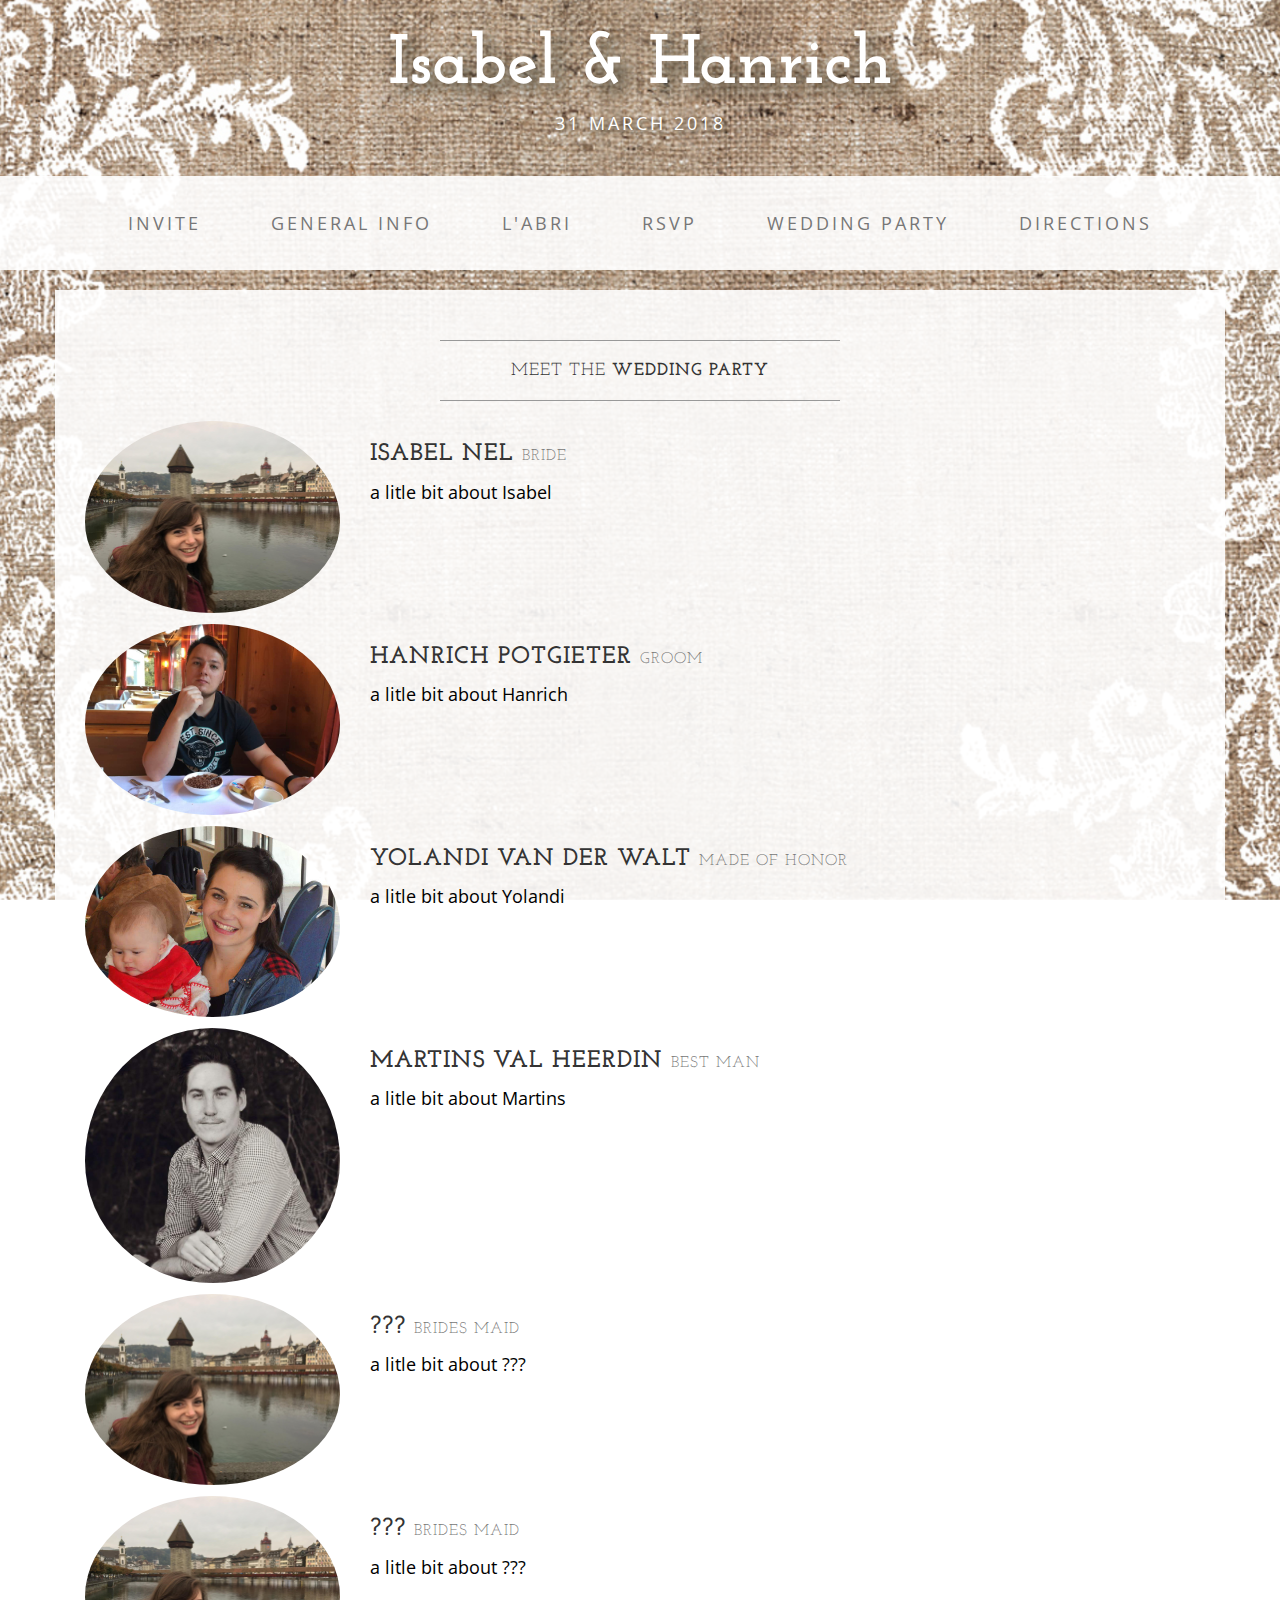
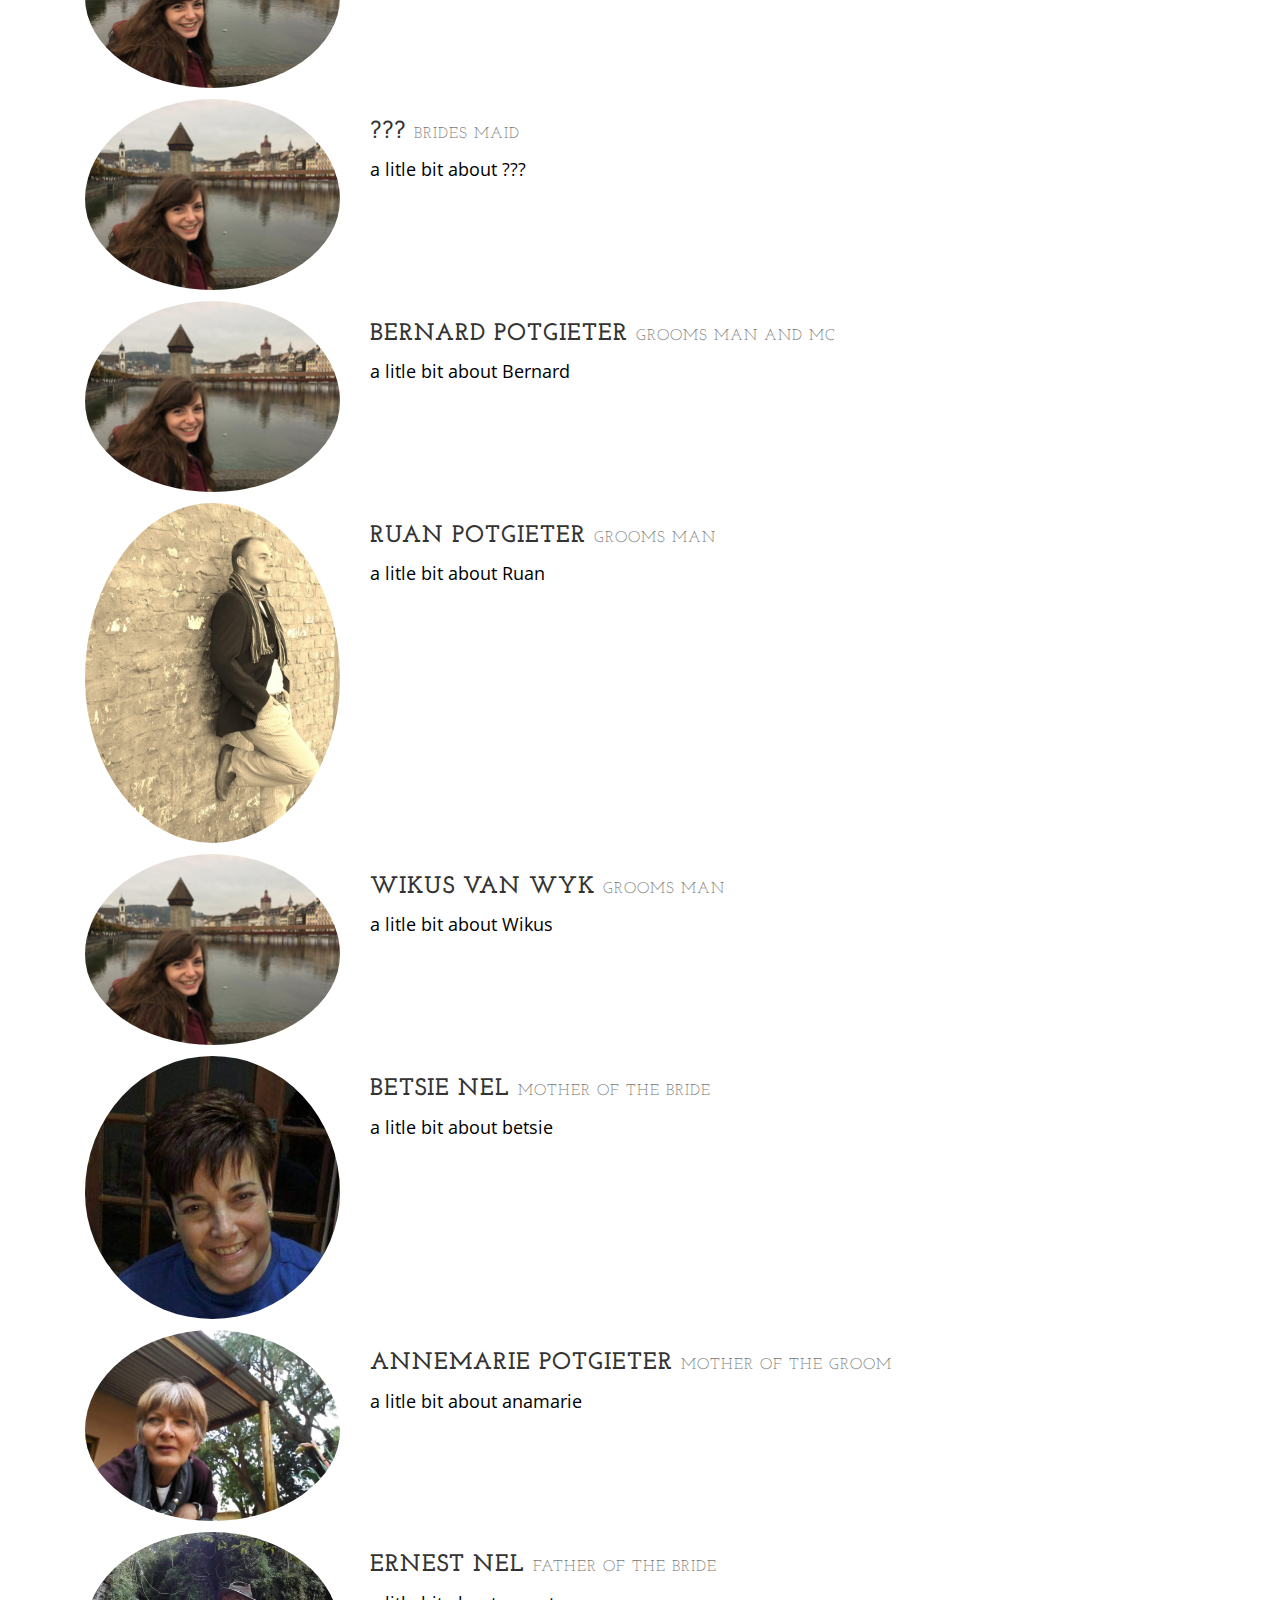
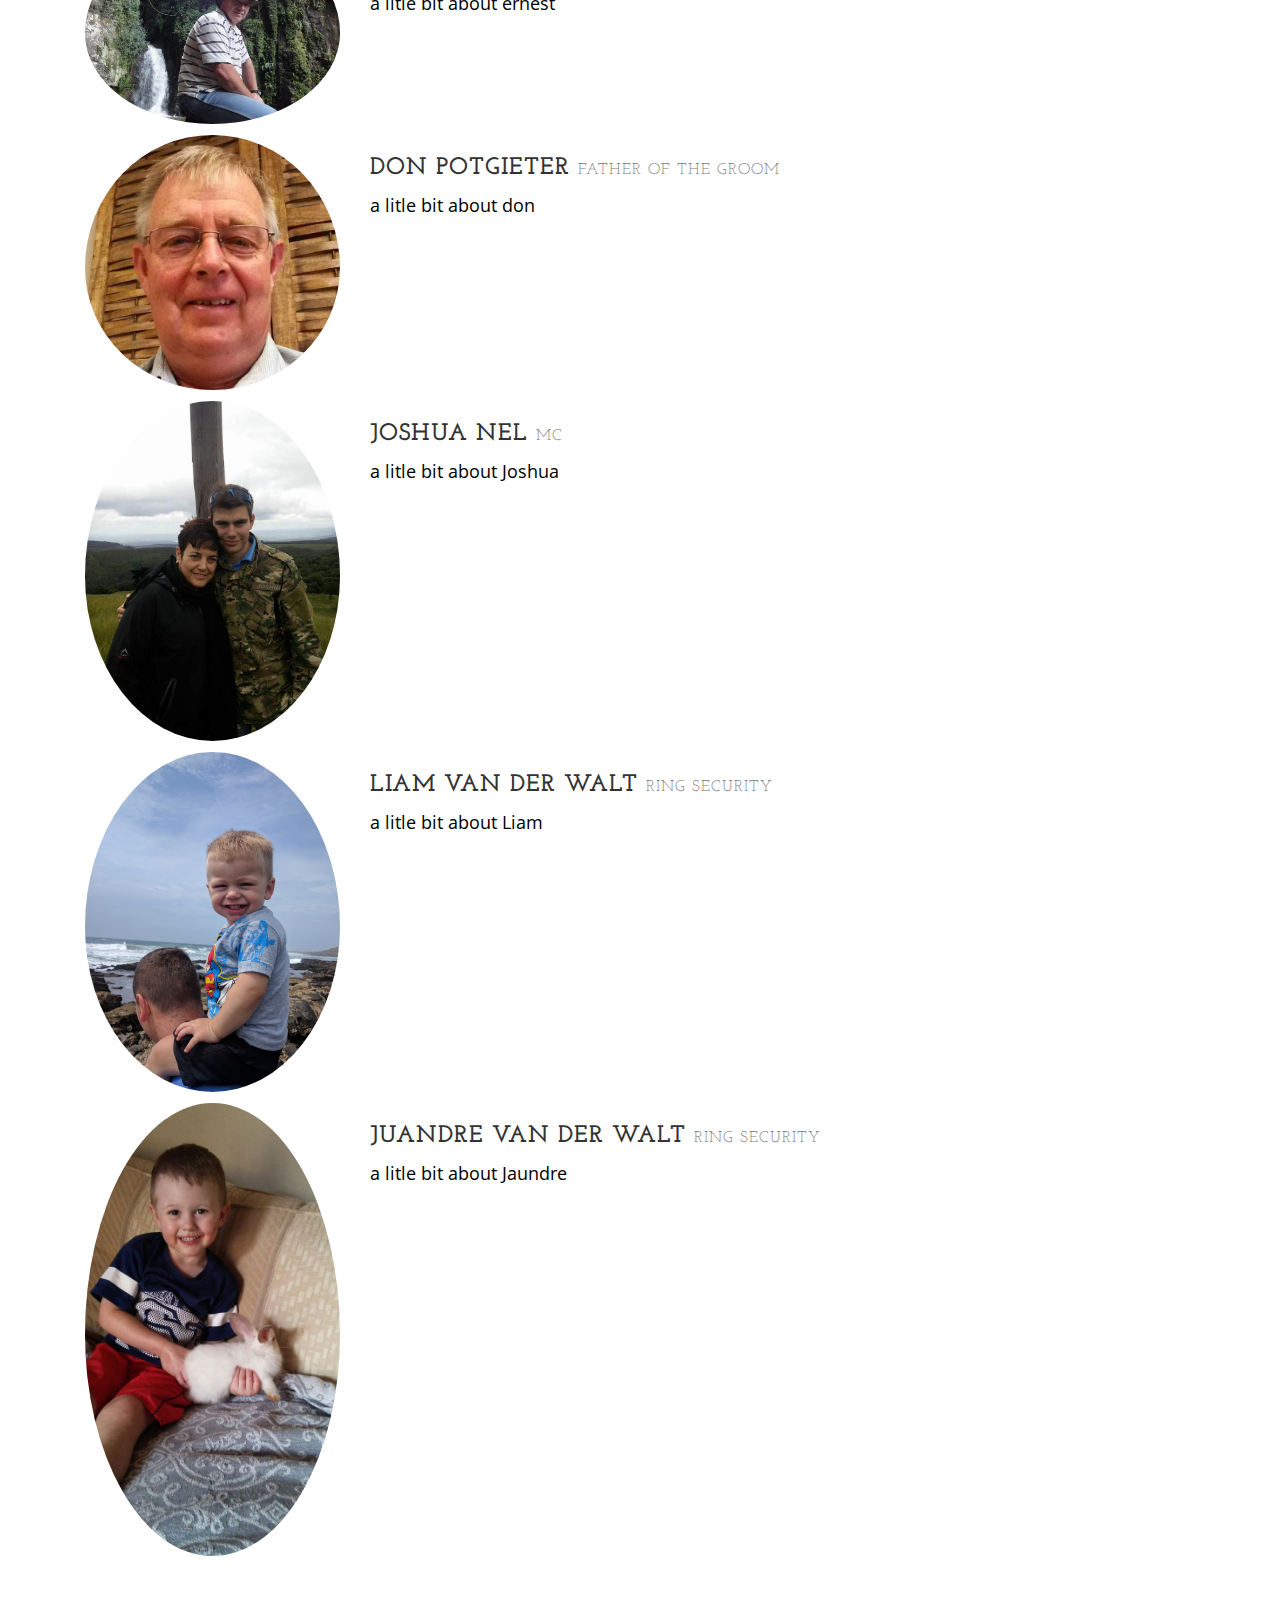
<file: startbootstrap-business-casual-gh-pages/weddingParty.html>
<!DOCTYPE html>
<html lang="en">

<head>

    <meta charset="utf-8">
    <meta http-equiv="X-UA-Compatible" content="IE=edge">
    <meta name="viewport" content="width=device-width, initial-scale=1">
    <meta name="description" content="">
    <meta name="author" content="">

    <title>About - Business Casual - Start Bootstrap Theme</title>

    <!-- Bootstrap Core CSS -->
    <link href="css/bootstrap.min.css" rel="stylesheet">

    <!-- Custom CSS -->
    <link href="css/business-casual.css" rel="stylesheet">

    <!-- Fonts -->
    <link href="https://fonts.googleapis.com/css?family=Open+Sans:300italic,400italic,600italic,700italic,800italic,400,300,600,700,800" rel="stylesheet" type="text/css">
    <link href="https://fonts.googleapis.com/css?family=Josefin+Slab:100,300,400,600,700,100italic,300italic,400italic,600italic,700italic" rel="stylesheet" type="text/css">

    <!-- HTML5 Shim and Respond.js IE8 support of HTML5 elements and media queries -->
    <!-- WARNING: Respond.js doesn't work if you view the page via file:// -->
    <!--[if lt IE 9]>
        <script src="https://oss.maxcdn.com/libs/html5shiv/3.7.0/html5shiv.js"></script>
        <script src="https://oss.maxcdn.com/libs/respond.js/1.4.2/respond.min.js"></script>
    <![endif]-->

</head>

<body>

    <div class="brand">Isabel &#38; Hanrich</div>
    <div class="address-bar">31 March 2018</div>

        <nav class="navbar navbar-default" role="navigation">
        <div class="container">
            <!-- Brand and toggle get grouped for better mobile display -->
            <div class="navbar-header">
                <button type="button" class="navbar-toggle" data-toggle="collapse" data-target="#bs-example-navbar-collapse-1">
                    <span class="sr-only">Toggle navigation</span>
                    <span class="icon-bar"></span>
                    <span class="icon-bar"></span>
                    <span class="icon-bar"></span>
                </button>
                <!-- navbar-brand is hidden on larger screens, but visible when the menu is collapsed -->
                <a class="navbar-brand" href="index.html">Isabel &#38; Hanrich </a>
            </div>
            <!-- Collect the nav links, forms, and other content for toggling -->
            <div class="collapse navbar-collapse" id="bs-example-navbar-collapse-1">
                <ul class="nav navbar-nav">
                    <li>
                        <a href="index.html">Invite</a>
                    </li>
                    <li>
                        <a href="about.html">General info</a>
                    </li>
                    <li>
                        <a href="blog.html">L&#39;abri</a>
                    </li>
                     <li>
                        <a href="blog.html">RSVP</a>
                    </li>
                    <li>
                        <a href="weddingParty.html">Wedding Party</a>
                    </li>
                    <li>
                        <a href="directions.html">Directions</a>
                    </li>
                </ul>
            </div>
            <!-- /.navbar-collapse -->
        </div>
        <!-- /.container -->
    </nav>


    <div class="container">

        <div class="row">
            <div class="box">
                <div class="col-lg-12">
                    <hr>
                    
                    <h2 class="intro-text text-center">Meet the 
                        <strong>Wedding Party</strong>
                    </h2>
                    <hr>
                </div>
                <br>
                <div>
                 <div class="col-md-3">
                    <img class="img-responsive img-circle circle" src="img/isabel.jpg" alt="">
                </div>
                <div class="col-md-9">
                    <h3>Isabel Nel
                        <small>Bride</small>
                    </h3>
                    <p>a litle bit about Isabel</p> 
                </div>
            </div>
            <div class="col-lg-12">
                </div>
                <div>
                 <div class="col-md-3">
                    <img class="img-responsive img-circle circle" src="img/hanrich.jpg" alt="">
                </div>
                <div class="col-md-9">
                    <h3>Hanrich Potgieter
                        <small>Groom</small>
                    </h3>
                    <p>a litle bit about Hanrich</p> 
                </div>
            </div>
            <div class="col-lg-12">
                </div>
                <div>
                 <div class="col-md-3">
                    <img class="img-responsive img-circle circle" src="img/yolandi.jpg" alt="">
                </div>
                <div class="col-md-9">
                    <h3>Yolandi Van der Walt
                        <small>Made of Honor</small>
                    </h3>
                    <p>a litle bit about Yolandi</p> 
                </div>
            </div>
            <div class="col-lg-12">
                </div>
                <div>
                 <div class="col-md-3">
                    <img class="img-responsive img-circle circle" src="img/Martins.jpg" alt="">
                </div>
                <div class="col-md-9">
                    <h3>Martins val Heerdin
                        <small>Best man</small>
                    </h3>
                    <p>a litle bit about Martins</p> 
                </div>
            </div>
            <div class="col-lg-12">
                </div>
                <div>
                 <div class="col-md-3">
                    <img class="img-responsive img-circle circle" src="img/isabel.jpg" alt="">
                </div>
                <div class="col-md-9">
                    <h3>???
                        <small>Brides maid</small>
                    </h3>
                    <p>a litle bit about ???</p> 
                </div>
            </div>
            <div class="col-lg-12">
                </div>
                <div>
                 <div class="col-md-3">
                    <img class="img-responsive img-circle circle" src="img/isabel.jpg" alt="">
                </div>
                <div class="col-md-9">
                    <h3>???
                        <small>Brides maid</small>
                    </h3>
                    <p>a litle bit about ???</p> 
                </div>
            </div>
            <div class="col-lg-12">
                </div>
                <div>
                 <div class="col-md-3">
                    <img class="img-responsive img-circle circle" src="img/isabel.jpg" alt="">
                </div>
                <div class="col-md-9">
                    <h3>???
                        <small>Brides maid</small>
                    </h3>
                    <p>a litle bit about ???</p> 
                </div>
            </div>
            <div class="col-lg-12">
                </div>
                <div>
                 <div class="col-md-3">
                    <img class="img-responsive img-circle circle" src="img/isabel.jpg" alt="">
                </div>
                <div class="col-md-9">
                    <h3>Bernard Potgieter
                        <small>Grooms man and MC</small>
                    </h3>
                    <p>a litle bit about Bernard</p> 
                </div>
            </div>
            <div class="col-lg-12">
                </div>
                <div>
                 <div class="col-md-3">
                    <img class="img-responsive img-circle circle" src="img/ruan.jpg" alt="">
                </div>
                <div class="col-md-9">
                    <h3>Ruan Potgieter
                        <small>Grooms man</small>
                    </h3>
                    <p>a litle bit about Ruan</p> 
                </div>
            </div>
            <div class="col-lg-12">
                </div>
                <div>
                 <div class="col-md-3">
                    <img class="img-responsive img-circle circle" src="img/isabel.jpg" alt="">
                </div>
                <div class="col-md-9">
                    <h3>Wikus van Wyk
                        <small>Grooms man</small>
                    </h3>
                    <p>a litle bit about Wikus</p> 
                </div>
            </div>
            <div class="col-lg-12">
                </div>
                <div>
                 <div class="col-md-3">
                    <img class="img-responsive img-circle circle" src="img/betsie.jpg" alt="">
                </div>
                <div class="col-md-9">
                    <h3>Betsie Nel 
                        <small>Mother of the bride</small>
                    </h3>
                    <p>a litle bit about betsie</p> 
                </div>
            </div>
            <div class="col-lg-12">
                </div>
                <div>
                 <div class="col-md-3">
                    <img class="img-responsive img-circle circle" src="img/ana.jpg" alt="">
                </div>
                <div class="col-md-9">
                    <h3>Annemarie Potgieter
                        <small>Mother of the groom</small>
                    </h3>
                    <p>a litle bit about anamarie</p> 
                </div>
            </div>
            <div class="col-lg-12">
                </div>
                <div>
                 <div class="col-md-3">
                    <img class="img-responsive img-circle circle" src="img/ernest.jpg" alt="">
                </div>
                <div class="col-md-9">
                    <h3>Ernest Nel
                        <small>Father of the bride</small>
                    </h3>
                    <p>a litle bit about ernest</p> 
                </div>
            </div>
            <div class="col-lg-12">
                </div>
                <div>
                 <div class="col-md-3">
                    <img class="img-responsive img-circle circle" src="img/don.jpg" alt="">
                </div>
                <div class="col-md-9">
                    <h3>Don Potgieter
                        <small>Father of the groom</small>
                    </h3>
                    <p>a litle bit about don</p> 
                </div>
            </div>
            <div class="col-lg-12">
                </div>
                <div>
                 <div class="col-md-3">
                    <img class="img-responsive img-circle circle" src="img/joshua.jpg" alt="">
                </div>
                <div class="col-md-9">
                    <h3>Joshua Nel
                        <small>MC</small>
                    </h3>
                    <p>a litle bit about Joshua</p> 
                </div>
            </div>
            <div class="col-lg-12">
                </div>
                <div>
                 <div class="col-md-3">
                    <img class="img-responsive img-circle circle" src="img/liam.jpg" alt="">
                </div>
                <div class="col-md-9">
                    <h3>Liam Van der Walt
                        <small>Ring security</small>
                    </h3>
                    <p>a litle bit about Liam</p> 
                </div>
            </div>
            <div class="col-lg-12">
                </div>
                <div>
                 <div class="col-md-3">
                    <img class="img-responsive img-circle circle" src="img/juandre.jpg" alt="">
                </div>
                <div class="col-md-9">
                    <h3>Juandre Van der Walt
                        <small>Ring security</small>
                    </h3>
                    <p>a litle bit about Jaundre</p> 
                </div>
            </div>







        </div>


    </div>
    <!-- /.container -->

    <!-- jQuery -->
    <script src="js/jquery.js"></script>

    <!-- Bootstrap Core JavaScript -->
    <script src="js/bootstrap.min.js"></script>

</body>

</html>
</file>
<file: startbootstrap-business-casual-gh-pages/css/business-casual.css>
/*!
 * Start Bootstrap - Business Casual (http://startbootstrap.com/)
 * Copyright 2013-2016 Start Bootstrap
 * Licensed under MIT (https://github.com/BlackrockDigital/startbootstrap/blob/gh-pages/LICENSE)
 */

body {
    font-family: "Open Sans","Helvetica Neue",Helvetica,Arial,sans-serif;
    background: url('../img/rustic1.jpg') no-repeat center center fixed;
    -webkit-background-size: cover;
    -moz-background-size: cover;
    background-size: cover;
    -o-background-size: cover;
}

h1,
h2,
h3,
h4,
h5,
h6 {
    text-transform: uppercase;
    font-family: "Josefin Slab","Helvetica Neue",Helvetica,Arial,sans-serif;
    font-weight: 700;
    letter-spacing: 1px;
}

p {
    font-size: 1.25em;
    line-height: 1.6;
    color: #000;
}

hr {
    max-width: 400px;
    border-color: #999999;
}

.brand,
.address-bar {
    display: none;
}

.navbar-brand {
    text-transform: uppercase;
    font-weight: 900;
    letter-spacing: 2px;
}

.navbar-nav {
    text-transform: uppercase;
    font-weight: 400;
    letter-spacing: 3px;
}

.img-full {
    min-width: 100%;
}

.brand-before,
.brand-name {
    text-transform: capitalize;
}

.brand-before {
    margin: 15px 0;
}

.brand-name {
    margin: 0;
    font-size: 4em;
}

.tagline-divider {
    margin: 15px auto 3px;
    max-width: 250px;
    border-color: #999999;
}

.box {
    margin-bottom: 20px;
    padding: 30px 15px;
    background: #fff;
    background: rgba(255,255,255,0.9);
}

.intro-text {
    text-transform: uppercase;
    font-size: 1.25em;
    font-weight: 400;
    letter-spacing: 1px;
}

.img-border {
    float: none;
    margin: 0 auto 0;
    border: #999999 solid 1px;
}

.img-left {
    float: none;
    margin: 0 auto 0;
}

footer {
    background: #fff;
    background: rgba(255,255,255,0.9);
}

footer p {
    margin: 0;
    padding: 50px 0;
}

@media screen and (min-width:768px) {
    .brand {
        display: inherit;
        margin: 0;
        padding: 30px 0 10px;
        text-align: center;
        text-shadow: 8px 8px 15px #514d3e;
        font-family: "Josefin Slab","Helvetica Neue",Helvetica,Arial,sans-serif;
        font-size: 5em;
        font-weight: 700;
        line-height: normal;
        color: #fff;
    }

    .top-divider {
        margin-top: 0;
    }

    .img-left {
        float: left;
        margin-right: 25px;
    }

    .address-bar {
        display: inherit;
        margin: 0;
        padding: 0 0 40px;
        text-align: center;
        text-shadow: 2px 2px 5px #514d3e;
        text-transform: uppercase;
        font-size: 1.25em;
        font-weight: 400;
        letter-spacing: 3px;
        color: #fff;


    }

    .navbar {
        border-radius: 0;
    }

    .navbar-header {
        display: none;
    }

    .navbar {
        min-height: 0;
    }

    .navbar-default {
        border: none;
        background: #fff;
        background: rgba(255,255,255,0.9);
    }

    .nav>li>a {
        padding: 35px;
    }

    .navbar-nav>li>a {
        line-height: normal;
    }

    .navbar-nav {
        display: table;
        float: none;
        margin: 0 auto;
        table-layout: fixed;
        font-size: 1.25em;
    }
}

@media screen and (min-width:1200px) {
    .box:after {
        content: '';
        display: table;
        clear: both;
    }
}

.center {
    display: inline-block;
}

.circle{
    padding-bottom: 10px;
}
</file>
